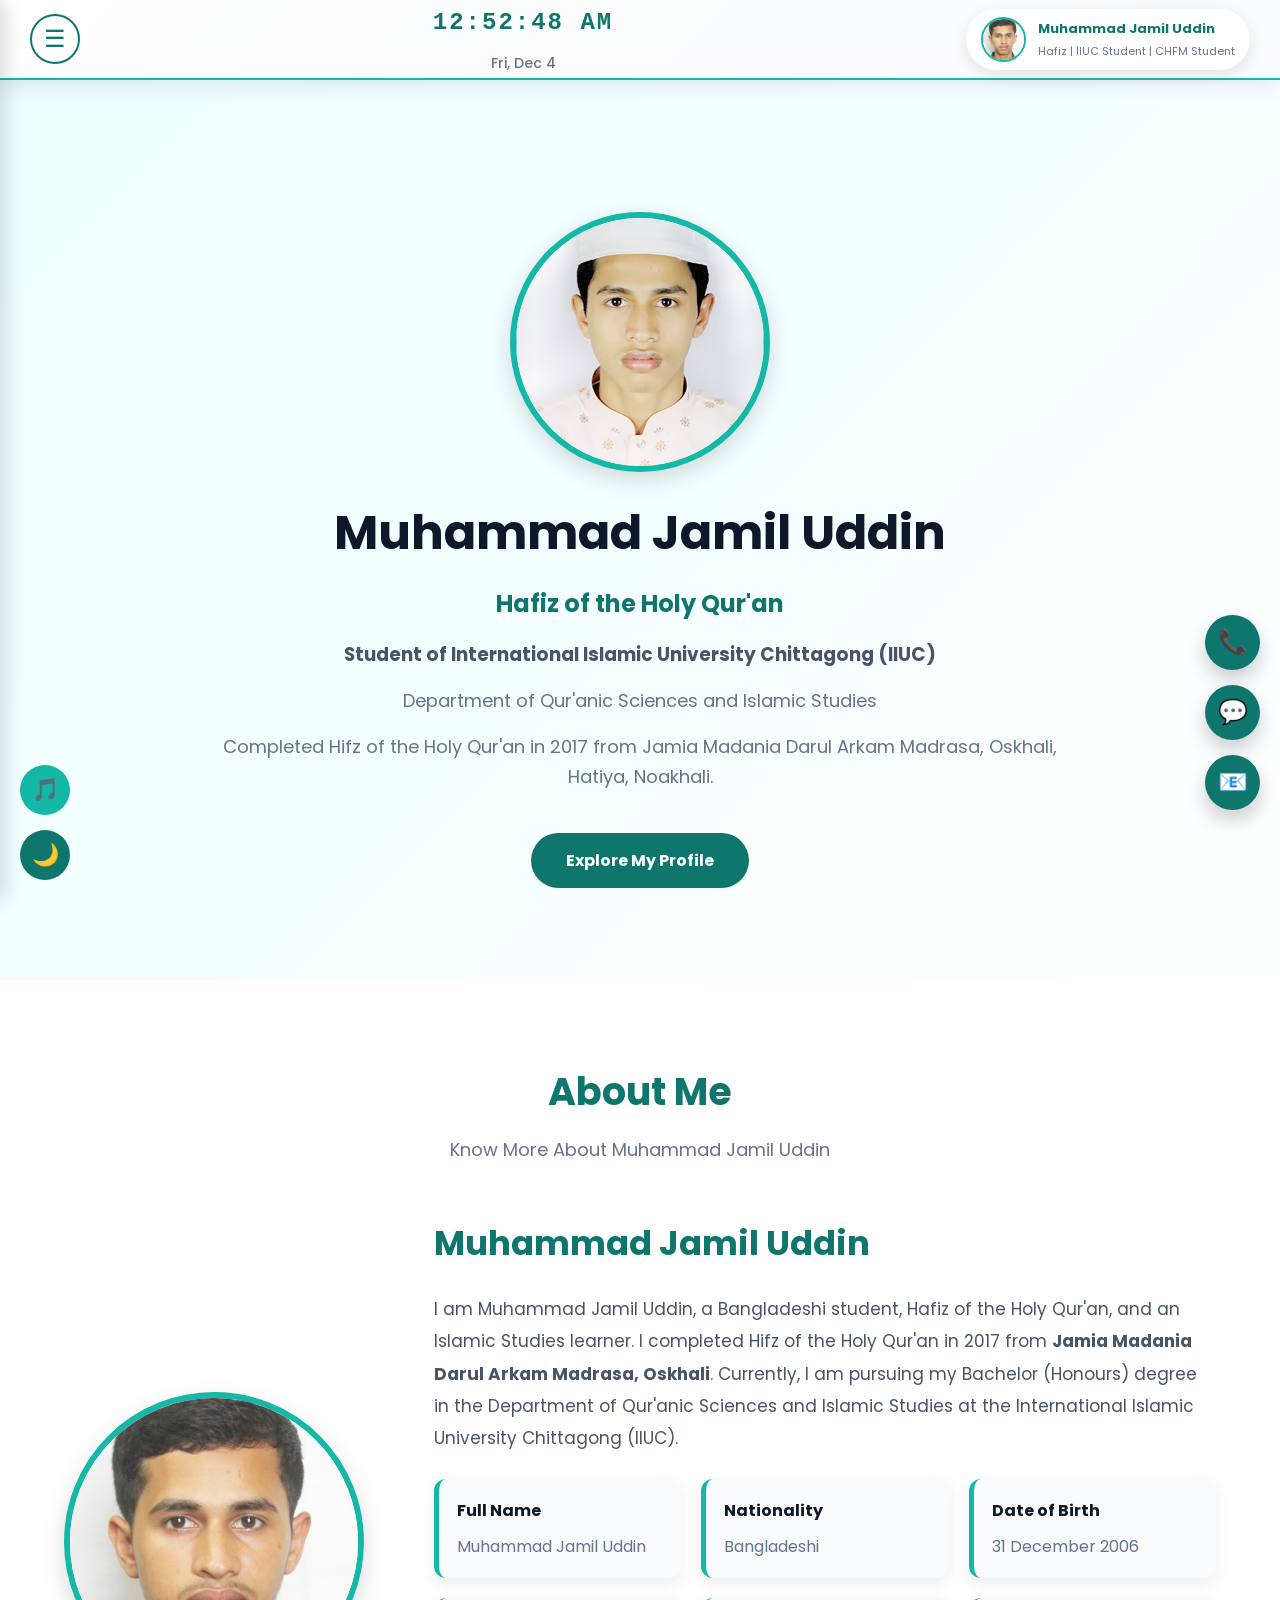
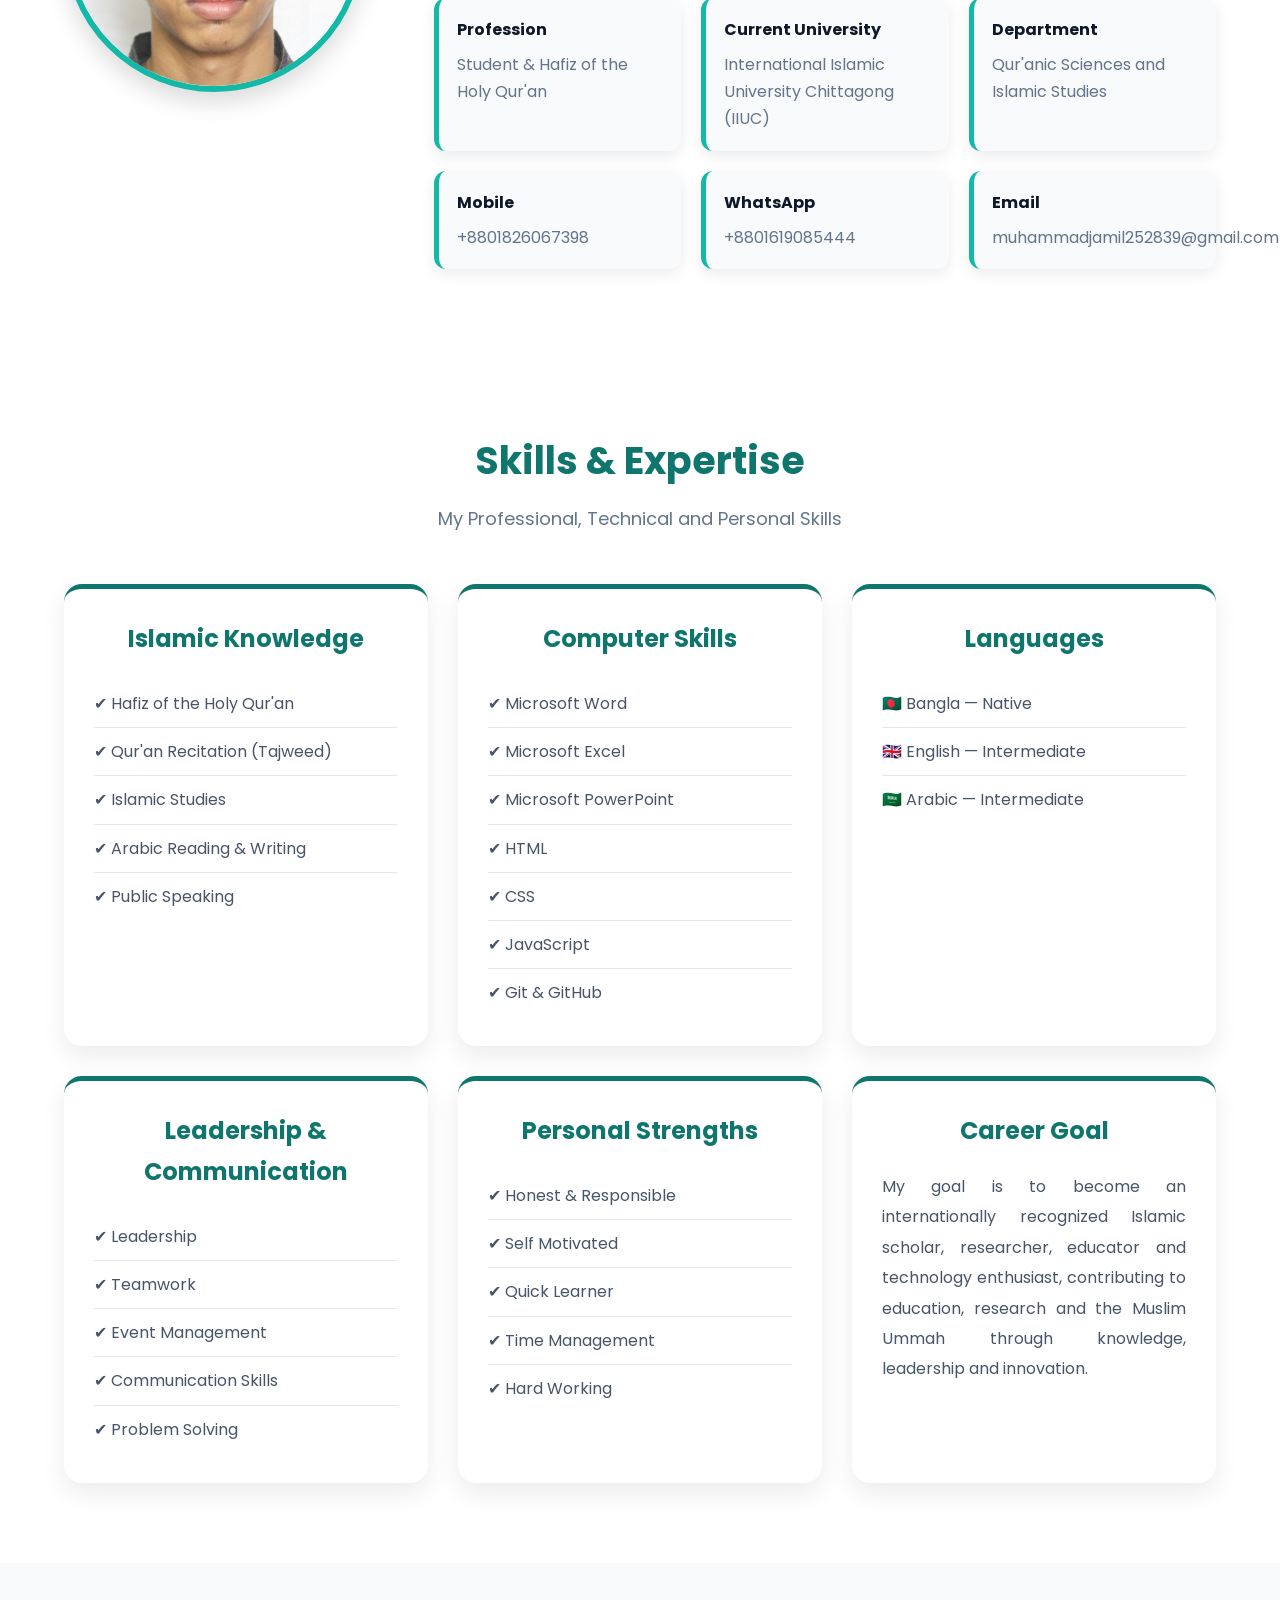
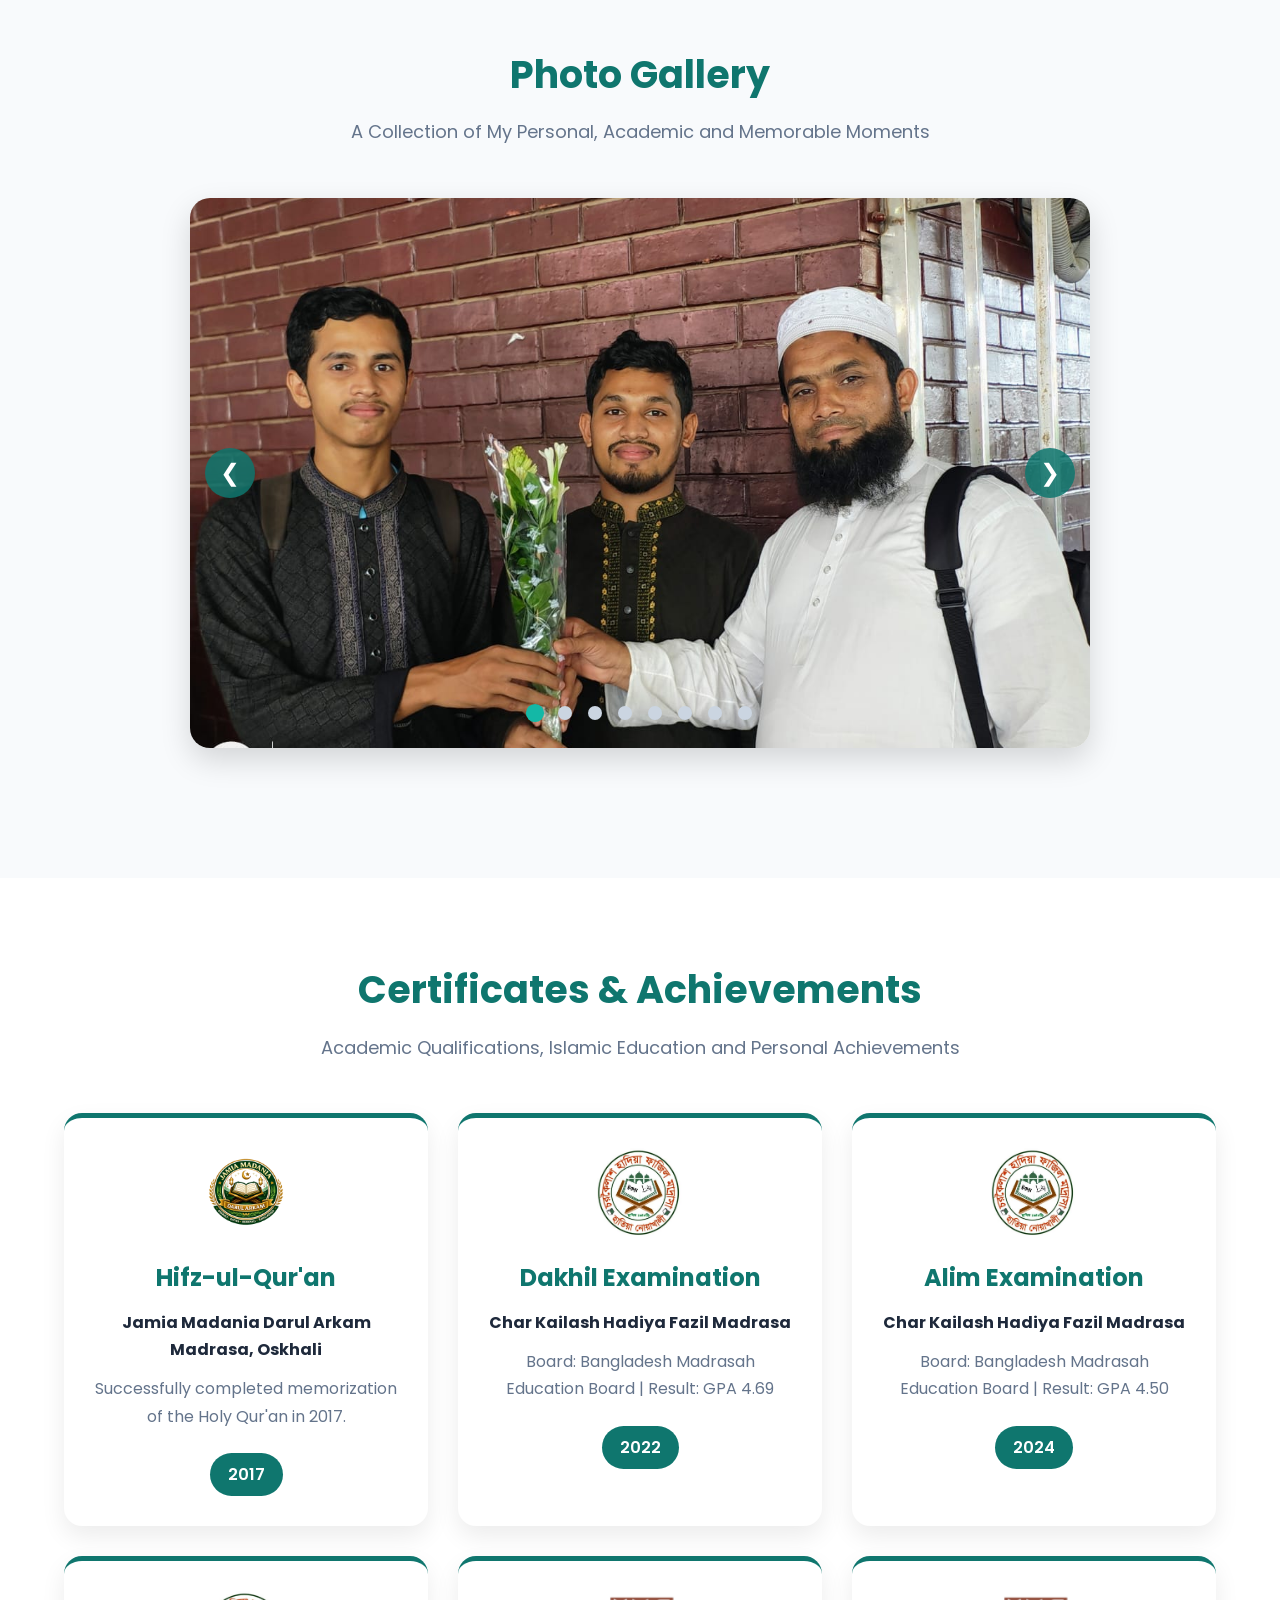
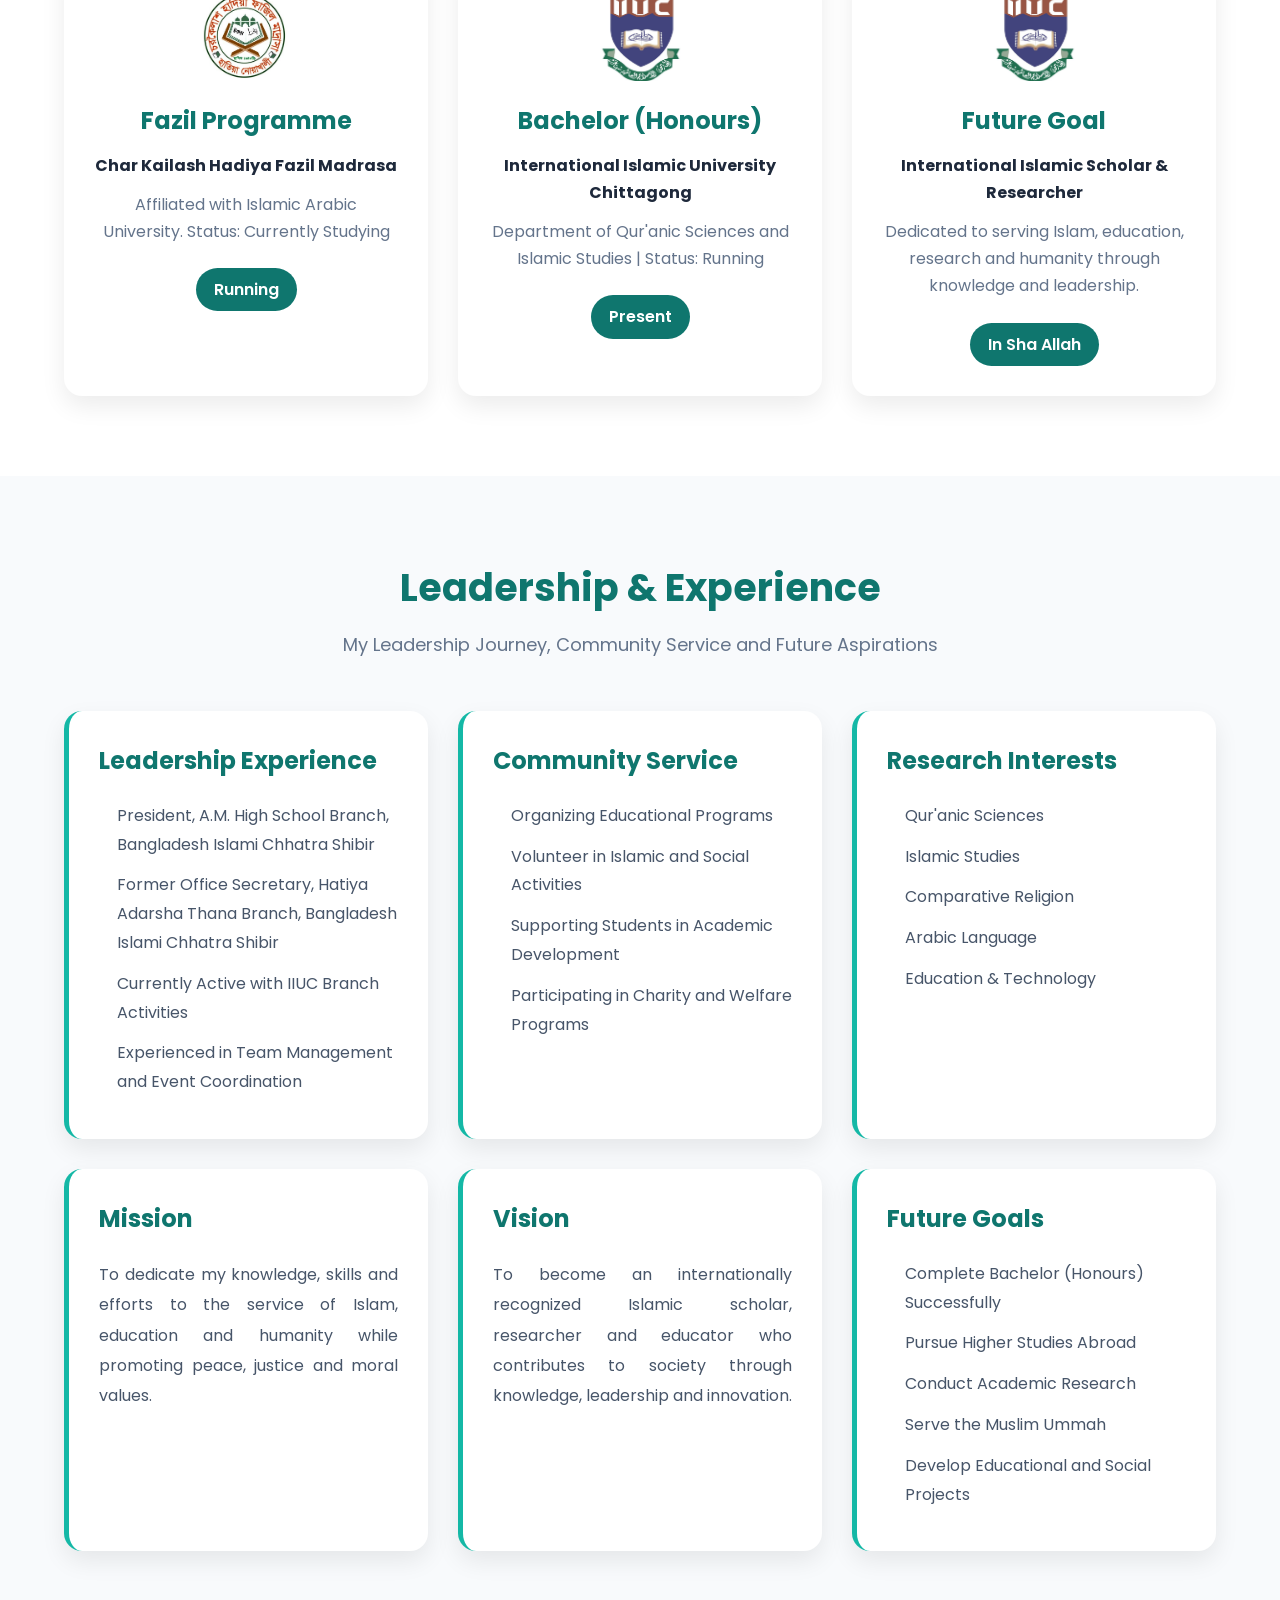
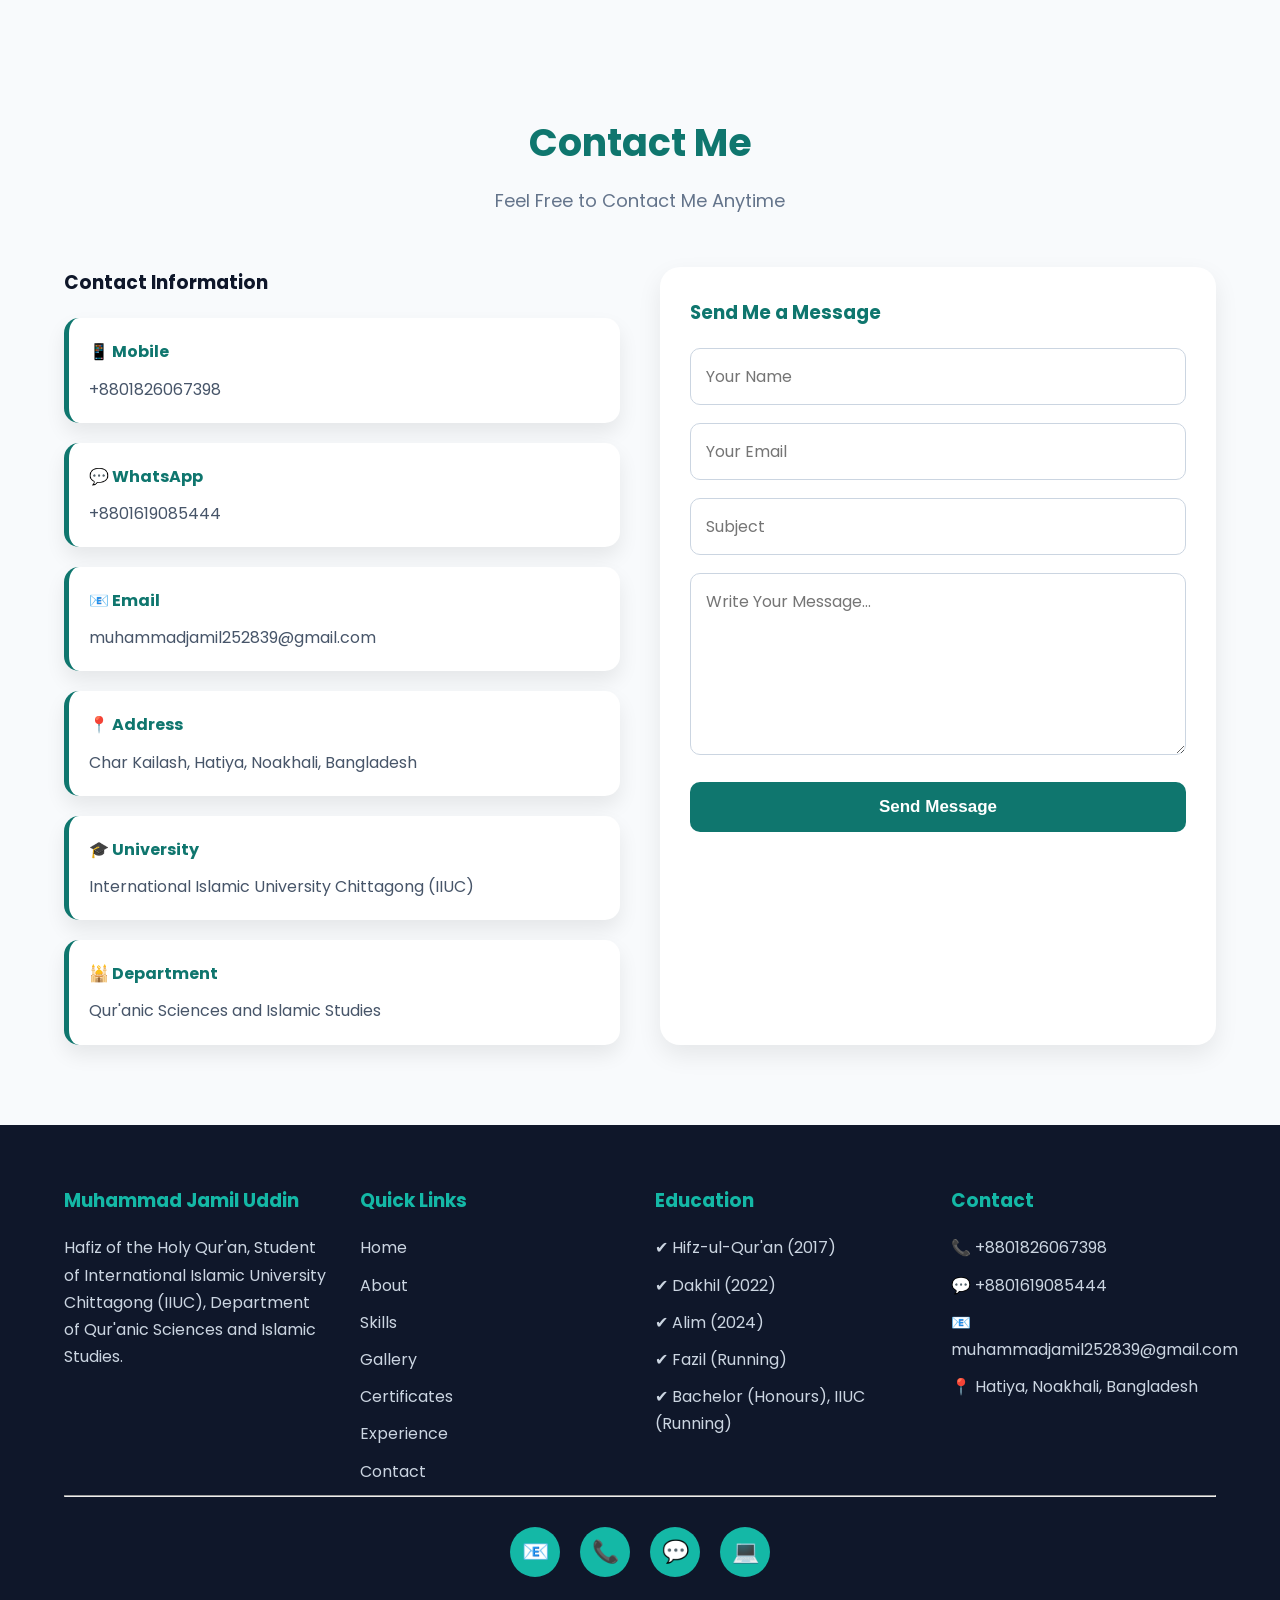
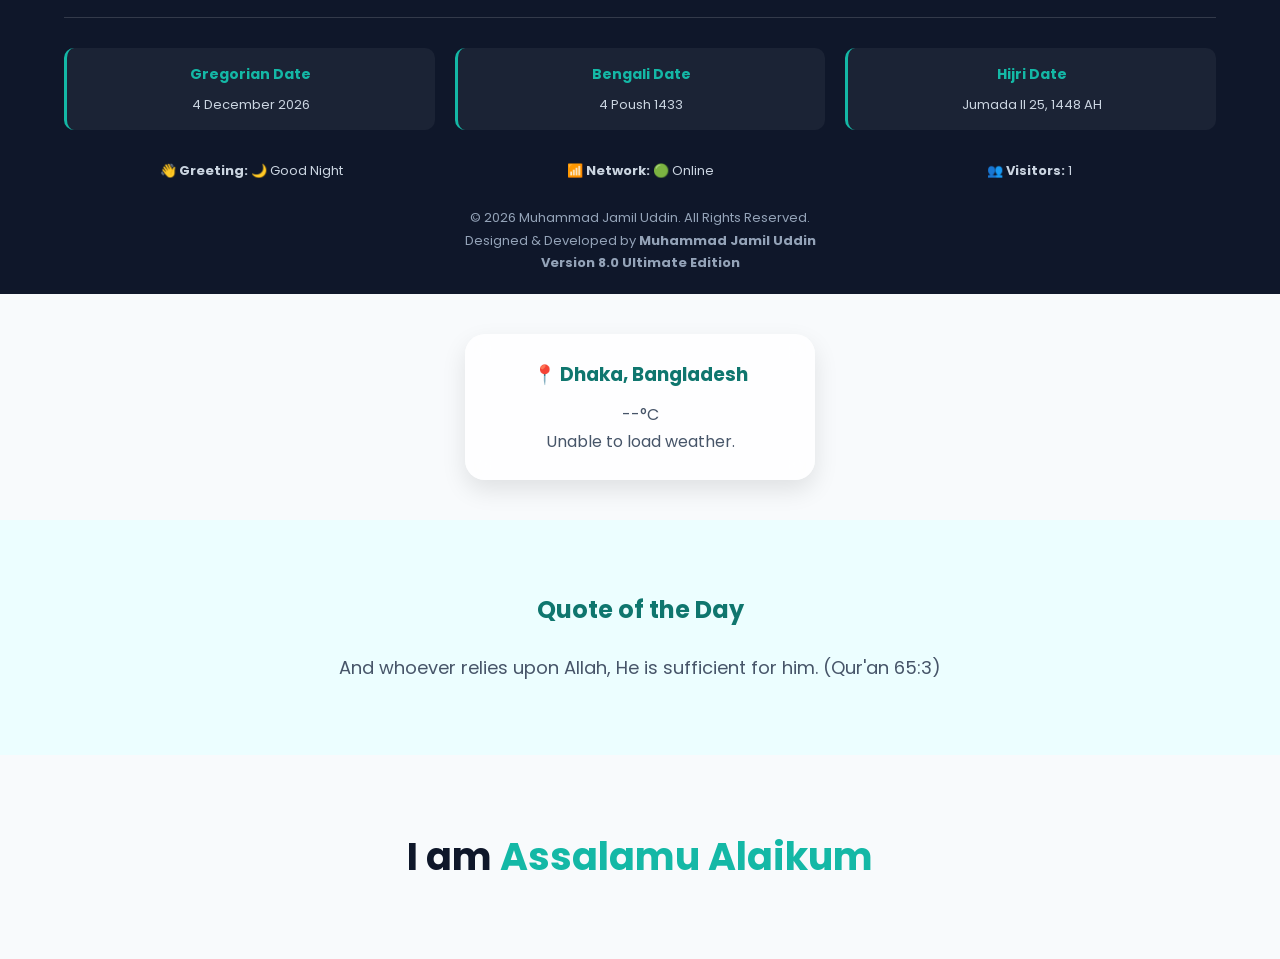
<file: index.html>
<!DOCTYPE html>
<html lang="en">

<head>

<meta charset="UTF-8">

<meta name="viewport" content="width=device-width, initial-scale=1.0">

<title>Muhammad Jamil Uddin | Official Portfolio</title>

<meta name="description"
content="Official Portfolio Website of Muhammad Jamil Uddin - Hafiz of the Holy Qur'an, IIUC Student">

<meta name="keywords"
content="Muhammad Jamil Uddin, IIUC, Hafiz Quran, Bangladesh, Portfolio">

<meta name="author"
content="Muhammad Jamil Uddin">

<link rel="stylesheet" href="style.css">

<link rel="icon" href="images/profile.jpg">

<link rel="preconnect" href="https://fonts.googleapis.com">

<link rel="preconnect" href="https://fonts.gstatic.com" crossorigin>

<link href="https://fonts.googleapis.com/css2?family=Poppins:wght@300;400;500;600;700;800&display=swap" rel="stylesheet">

</head>

<body>

<!-- ================= NEW HEADER DESIGN ================= -->

<header class="header-v8">

<div class="header-container">

<!-- LEFT: Menu Button -->

<div class="header-left">

<button class="menu-toggle" id="menuToggle" title="Open Menu">

☰

</button>

</div>

<!-- CENTER: Time & Date -->

<div class="header-center">

<div class="header-time">

<span id="headerBdTime" class="time-display">--:--:--</span>

</div>

<div class="header-date">

<span id="headerEnglishDate" class="date-display">Loading...</span>

</div>

</div>

<!-- RIGHT: Profile Card -->

<div class="header-right">

<div class="header-profile-card">

<img src="images/profile.jpg" alt="Muhammad Jamil Uddin" class="header-profile-img">

<div class="header-profile-info">

 <h4>Muhammad Jamil Uddin</h4>

<p>Hafiz | IIUC Student | CHFM Student</p>

</div>

</div>

</div>

</div>

</header>

<!-- ================= SIDEBAR MENU ================= -->

<aside class="sidebar-v8" id="sidebarV8">

<div class="sidebar-header-v8">

<button class="sidebar-close" id="sidebarClose">✕</button>

</div>

<div class="sidebar-content-v8">

<!-- Profile Section -->

<div class="sidebar-profile-section">

<img src="images/profile.jpg" alt="Muhammad Jamil Uddin" class="sidebar-profile-img">

<h3>Muhammad Jamil Uddin ✔️</h3>

<p class="sidebar-subtitle">Hafiz of the Holy Qur'an</p>

<p class="sidebar-subtitle">IIUC Student | CHFM Student</p>

<p class="sidebar-tagline">Official Portfolio Website</p>

</div>

<hr class="sidebar-divider">

<!-- Menu Items with Nested Accordions -->

<div class="sidebar-menu">

<!-- Follow Me -->

<div class="menu-item">

<button class="menu-btn" onclick="toggleNestedMenu(this)">

🌐 Follow Me ▶

</button>

<div class="nested-menu">

<a href="https://www.facebook.com/share/1Hx4ihgAEK/" target="_blank">📘 Facebook</a>

<a href="https://www.instagram.com/muhammadjamil252839?igsh=OXRzYXhscWF1djRv" target="_blank">📷 Instagram</a>

<a href="https://x.com/Muhamma55679441" target="_blank">𝕏 Twitter/X</a>

<a href="https://t.me/Jamil191868" target="_blank">💬 Telegram</a>

<a href="https://github.com/muhammadjamil252839-svg" target="_blank">💻 GitHub</a>

<a href="mailto:muhammadjamil252839@gmail.com">📧 Email</a>

<a href="https://wa.me/8801619085444" target="_blank">📱 WhatsApp</a>

</div>

</div>

<!-- Main Menu -->

<div class="menu-item">

<button class="menu-btn" onclick="toggleNestedMenu(this)">

🏠 Main Menu ▶

</button>

<div class="nested-menu">

<a href="#home">🏠 Home</a>

<a href="#about">👤 About</a>

<a href="#certificates">🎓 Certificates</a>

<a href="#experience">💼 Experience</a>

<a href="#gallery">🖼 Gallery</a>

<a href="#contact">📞 Contact</a>

</div>

</div>

<!-- Islamic Library -->

<div class="menu-item">

<button class="menu-btn" onclick="toggleNestedMenu(this)">

🕌 Islamic Library ▶

</button>

<div class="nested-menu">

<!-- Holy Qur'an -->

<div class="nested-item">

<button class="nested-btn" onclick="toggleNestedMenu(this)">

📖 Holy Qur'an ▶

</button>

<div class="nested-menu-level2">
  
<a href="viewer.html?file=pdf/quran-hafezi.pdf" target="_blank">
📗 হাফেজী কুরআন মাজীদ
</a>

<a href="pdf/quran-with-meaning.pdf" target="_blank">📘 অর্থসহ কুরআন মাজীদ</a>

</div>

</div>

<!-- Hadith -->

<div class="nested-item">

<button class="nested-btn" onclick="toggleNestedMenu(this)">

📚 Hadith ▶

</button>

<div class="nested-menu-level2">

<a href="pdf/mishkat-vol1.pdf" target="_blank">📕 মেশকাতুল মাসাবিহ খণ্ড ০১</a>

<a href="pdf/mishkat-vol2.pdf" target="_blank">📕 মেশকাতুল মাসাবিহ খণ্ড ০২</a>

<a href="pdf/mishkat-vol3.pdf" target="_blank">📕 মেশকাতুল মাসাবিহ খণ্ড ০৩</a>

<a href="pdf/mishkat-vol4.pdf" target="_blank">📕 মেশকাতুল মাসাবিহ খণ্ড ০৪</a>

<a href="pdf/mishkat-vol5.pdf" target="_blank">📕 মেশকাতুল মাসাবিহ খণ্ড ০৫</a>

<a href="pdf/mishkat-vol6.pdf" target="_blank">📕 মেশকাতুল মাসাবিহ খণ্ড ০৬</a>

<a href="pdf/mishkat-vol7.pdf" target="_blank">📕 মেশকাতুল মাসাবিহ খণ্ড ০৭</a>

</div>

</div>

</div>

</div>

<!-- Important Links -->

<div class="menu-item">

<button class="menu-btn" onclick="toggleNestedMenu(this)">

🌐 Important Links ▶

</button>

<div class="nested-menu">

<a href="https://www.iiuc.ac.bd" target="_blank">🎓 IIUC Official</a>

<a href="https://help.islamibankbd.com/helpDeskCheckMaskDigit.do" target="_blank">🏦 Islami Bank Help</a>

<a href="https://my.aibl.com.bd/index.php" target="_blank">🏦 AIBL Help Portal</a>

<a href="https://pcc.police.gov.bd/ords/r/pcc/pcc/home" target="_blank">🚔 Police Clearance</a>

<a href="https://gd.police.gov.bd/Auth/PublicUser" target="_blank">📋 GD Application</a>

<a href="https://picresize.com/en/results#google_vignette" target="_blank">🖼 Pic Resize</a>

<a href="https://eboardresults.com/v2/home" target="_blank">📚🎓 SSC/HSC Result</a>

<a href="https://estipend.pmeat.gov.bd/#/" target="_blank">🎓 Fazil Scholarship</a>

<a href="http://result.iau.edu.bd/#/" target="_blank">🎓 Fazil/Kamil Result</a>

<a href="http://result.iau.edu.bd/academic_result/#/" target="_blank">🎓 All Fazil/Kamil Result</a>  

<a href="https://services.nidw.gov.bd/nid-pub/;jsessionid=WQgEuPUjLWWRjCvc0MKYbDB2U1lKjwiWjJYfd8-n.slave1:PUB_MSRV021" target="_blank">🆔 NID Application</a>

<a href="https://bdris.gov.bd/" target="_blank">👶 Birth Certificate</a>

<a href="https://www.epassport.gov.bd/landing" target="_blank">🛂 Passport Application</a>

</div>

</div>

<!-- CV Download -->

<div class="menu-item">

<button class="menu-btn" onclick="toggleNestedMenu(this)">

📥 Jamil's CV Download ▶

</button>

<div class="nested-menu">

<a href="images/cv.jpg" target="_blank">👁 View CV</a>

<a href="pdf/cv.pdf" download>⬇ Download CV</a>

</div>

</div>

<!-- Theme -->

<div class="menu-item">

<button class="menu-btn" onclick="toggleNestedMenu(this)">

🌙 Theme ▶

</button>

<div class="nested-menu">

<button class="theme-btn" onclick="setTheme('light')">☀️ Light Mode</button>

<button class="theme-btn" onclick="setTheme('dark')">🌙 Dark Mode</button>

<button class="theme-btn" onclick="setTheme('system')">💻 System Default</button>

</div>

</div>

<!-- Language -->

<div class="menu-item">

<button class="menu-btn" onclick="toggleNestedMenu(this)">

🌐 Language ▶

</button>

<div class="nested-menu">

<button class="lang-btn" onclick="setLanguage('en')">🇬🇧 English</button>

<button class="lang-btn" onclick="setLanguage('bn')">🇧🇩 বাংলা</button>

<button class="lang-btn" onclick="setLanguage('ar')">🇸🇦 العربية</button>

</div>

</div>

</div>

<!-- Sidebar Footer -->

<div class="sidebar-footer-v8">

<p>ℹ️ <strong>Version 8.0</strong></p>

<p>Ultimate Edition</p>

</div>

</aside>

<!-- ================= OVERLAY ================= -->

<div class="sidebar-overlay" id="sidebarOverlay"></div>

<!-- ================= HERO SECTION ================= -->

<section class="hero" id="home">

<div class="hero-content">

<div class="profile-box">

<img
src="images/gallery5.jpg"
alt="Muhammad Jamil Uddin"
class="profile-image">

</div>

<h1>Muhammad Jamil Uddin</h1>

<h2>Hafiz of the Holy Qur'an</h2>

<h3>
Student of International Islamic University Chittagong (IIUC)
</h3>

<p>
Department of Qur'anic Sciences and Islamic Studies
</p>

<p>
Completed Hifz of the Holy Qur'an in 2017 from
Jamia Madania Darul Arkam Madrasa, Oskhali, Hatiya, Noakhali.
</p>

<a href="#about" class="btn">
Explore My Profile
</a>

</div>

</section>

<!-- ================= ABOUT SECTION ================= -->

<section id="about" class="about">

<div class="container">

<div class="section-title">

<h2>About Me</h2>

<p>
Know More About Muhammad Jamil Uddin
</p>

</div>

<div class="about-content">

<div class="about-image">

<img src="images/profile.jpg"
alt="Muhammad Jamil Uddin">

</div>

<div class="about-text">

<h3>
Muhammad Jamil Uddin
</h3>

<p>

I am Muhammad Jamil Uddin, a Bangladeshi student, Hafiz of the Holy Qur'an, and an Islamic Studies learner. I completed Hifz of the Holy Qur'an in 2017 from <strong>Jamia Madania Darul Arkam Madrasa, Oskhali</strong>. Currently, I am pursuing my Bachelor (Honours) degree in the Department of Qur'anic Sciences and Islamic Studies at the International Islamic University Chittagong (IIUC).

</p>

<div class="about-info">

<div class="info-box">

<strong>Full Name</strong>

<span>Muhammad Jamil Uddin</span>

</div>

<div class="info-box">

<strong>Nationality</strong>

<span>Bangladeshi</span>

</div>

<div class="info-box">

<strong>Date of Birth</strong>

<span>31 December 2006</span>

</div>

<div class="info-box">

<strong>Profession</strong>

<span>Student & Hafiz of the Holy Qur'an</span>

</div>

<div class="info-box">

<strong>Current University</strong>

<span>International Islamic University Chittagong (IIUC)</span>

</div>

<div class="info-box">

<strong>Department</strong>

<span>Qur'anic Sciences and Islamic Studies</span>

</div>

<div class="info-box">

<strong>Mobile</strong>

<span>+8801826067398</span>

</div>

<div class="info-box">

<strong>WhatsApp</strong>

<span>+8801619085444</span>

</div>

<div class="info-box">

<strong>Email</strong>

<span>muhammadjamil252839@gmail.com</span>

</div>

</div>

</div>

</div>

</div>

</section>

<!-- ================= SKILLS SECTION ================= -->

<section id="skills" class="skills">

<div class="container">

<div class="section-title">

<h2>Skills & Expertise</h2>

<p>
My Professional, Technical and Personal Skills
</p>

</div>

<div class="skills-container">

<div class="skill-card">

<h3>Islamic Knowledge</h3>

<ul>

<li>✔ Hafiz of the Holy Qur'an</li>

<li>✔ Qur'an Recitation (Tajweed)</li>

<li>✔ Islamic Studies</li>

<li>✔ Arabic Reading & Writing</li>

<li>✔ Public Speaking</li>

</ul>

</div>

<div class="skill-card">

<h3>Computer Skills</h3>

<ul>

<li>✔ Microsoft Word</li>

<li>✔ Microsoft Excel</li>

<li>✔ Microsoft PowerPoint</li>

<li>✔ HTML</li>

<li>✔ CSS</li>

<li>✔ JavaScript</li>

<li>✔ Git & GitHub</li>

</ul>

</div>

<div class="skill-card">

<h3>Languages</h3>

<ul>

<li>🇧🇩 Bangla — Native</li>

<li>🇬🇧 English — Intermediate</li>

<li>🇸🇦 Arabic — Intermediate</li>

</ul>

</div>

<div class="skill-card">

<h3>Leadership & Communication</h3>

<ul>

<li>✔ Leadership</li>

<li>✔ Teamwork</li>

<li>✔ Event Management</li>

<li>✔ Communication Skills</li>

<li>✔ Problem Solving</li>

</ul>

</div>

<div class="skill-card">

<h3>Personal Strengths</h3>

<ul>

<li>✔ Honest & Responsible</li>

<li>✔ Self Motivated</li>

<li>✔ Quick Learner</li>

<li>✔ Time Management</li>

<li>✔ Hard Working</li>

</ul>

</div>

<div class="skill-card">

<h3>Career Goal</h3>

<p>

My goal is to become an internationally recognized Islamic scholar, researcher, educator and technology enthusiast, contributing to education, research and the Muslim Ummah through knowledge, leadership and innovation.

</p>

</div>

</div>

</div>

</section>

<!-- ================= GALLERY SECTION ================= -->

<section id="gallery" class="gallery">

<div class="container">

<div class="section-title">

<h2>Photo Gallery</h2>

<p>
A Collection of My Personal, Academic and Memorable Moments
</p>

</div>

<div class="slider-container">

<div class="slider">

<img src="images/gallery1.jpg" class="slide active" alt="Gallery Photo 1">

<img src="images/gallery2.jpg" class="slide" alt="Gallery Photo 2">

<img src="images/gallery3.jpg" class="slide" alt="Gallery Photo 3">

<img src="images/gallery4.jpg" class="slide" alt="Gallery Photo 4">

<img src="images/gallery5.jpg" class="slide" alt="Gallery Photo 5">

<img src="images/gallery6.jpg" class="slide" alt="Gallery Photo 6">

<img src="images/gallery7.jpg" class="slide" alt="Gallery Photo 7">

<img src="images/gallery8.jpg" class="slide" alt="Gallery Photo 8">

</div>

<button class="prev-btn">&#10094;</button>

<button class="next-btn">&#10095;</button>

<div class="slider-dots">

<span class="dot active"></span>

<span class="dot"></span>

<span class="dot"></span>

<span class="dot"></span>

<span class="dot"></span>

<span class="dot"></span>

<span class="dot"></span>

<span class="dot"></span>

</div>

</div>

</div>

</section>

<!-- ================= CERTIFICATES SECTION ================= -->

<section id="certificates" class="certificates">

<div class="container">

<div class="section-title">

<h2>Certificates & Achievements</h2>

<p>
Academic Qualifications, Islamic Education and Personal Achievements
</p>

</div>

<div class="certificate-container">

<div class="certificate-card">

<img src="images/darul-arkam-logo.png" alt="Darul Arkam Logo">

<h3>Hifz-ul-Qur'an</h3>

<h4>Jamia Madania Darul Arkam Madrasa, Oskhali</h4>

<p>Successfully completed memorization of the Holy Qur'an in 2017.</p>

<span class="certificate-year">2017</span>

</div>

<div class="certificate-card">

<img src="images/madrasa-logo.png" alt="Char Kailash Hadiya Fazil Madrasa">

<h3>Dakhil Examination</h3>

<h4>Char Kailash Hadiya Fazil Madrasa</h4>

<p>Board: Bangladesh Madrasah Education Board | Result: GPA 4.69</p>

<span class="certificate-year">2022</span>

</div>

<div class="certificate-card">

<img src="images/madrasa-logo.png" alt="Char Kailash Hadiya Fazil Madrasa">

<h3>Alim Examination</h3>

<h4>Char Kailash Hadiya Fazil Madrasa</h4>

<p>Board: Bangladesh Madrasah Education Board | Result: GPA 4.50</p>

<span class="certificate-year">2024</span>

</div>

<div class="certificate-card">

<img src="images/madrasa-logo.png" alt="Char Kailash Hadiya Fazil Madrasa">

<h3>Fazil Programme</h3>

<h4>Char Kailash Hadiya Fazil Madrasa</h4>

<p>Affiliated with Islamic Arabic University. Status: Currently Studying</p>

<span class="certificate-year">Running</span>

</div>

<div class="certificate-card">

<img src="images/iiuc-logo.png" alt="IIUC Logo">

<h3>Bachelor (Honours)</h3>

<h4>International Islamic University Chittagong</h4>

<p>Department of Qur'anic Sciences and Islamic Studies | Status: Running</p>

<span class="certificate-year">Present</span>

</div>

<div class="certificate-card">

<img src="images/iiuc-logo.png" alt="Achievement">

<h3>Future Goal</h3>

<h4>International Islamic Scholar & Researcher</h4>

<p>Dedicated to serving Islam, education, research and humanity through knowledge and leadership.</p>

<span class="certificate-year">In Sha Allah</span>

</div>

</div>

</div>

</section>

<!-- ================= EXPERIENCE SECTION ================= -->

<section id="experience" class="experience">

<div class="container">

<div class="section-title">

<h2>Leadership & Experience</h2>

<p>
My Leadership Journey, Community Service and Future Aspirations
</p>

</div>

<div class="experience-container">

<div class="experience-card">

<h3>Leadership Experience</h3>

<ul>

<li>President, A.M. High School Branch, Bangladesh Islami Chhatra Shibir</li>

<li>Former Office Secretary, Hatiya Adarsha Thana Branch, Bangladesh Islami Chhatra Shibir</li>

<li>Currently Active with IIUC Branch Activities</li>

<li>Experienced in Team Management and Event Coordination</li>

</ul>

</div>

<div class="experience-card">

<h3>Community Service</h3>

<ul>

<li>Organizing Educational Programs</li>

<li>Volunteer in Islamic and Social Activities</li>

<li>Supporting Students in Academic Development</li>

<li>Participating in Charity and Welfare Programs</li>

</ul>

</div>

<div class="experience-card">

<h3>Research Interests</h3>

<ul>

<li>Qur'anic Sciences</li>

<li>Islamic Studies</li>

<li>Comparative Religion</li>

<li>Arabic Language</li>

<li>Education & Technology</li>

</ul>

</div>

<div class="experience-card">

<h3>Mission</h3>

<p>

To dedicate my knowledge, skills and efforts to the service of Islam, education and humanity while promoting peace, justice and moral values.

</p>

</div>

<div class="experience-card">

<h3>Vision</h3>

<p>

To become an internationally recognized Islamic scholar, researcher and educator who contributes to society through knowledge, leadership and innovation.

</p>

</div>

<div class="experience-card">

<h3>Future Goals</h3>

<ul>

<li>Complete Bachelor (Honours) Successfully</li>

<li>Pursue Higher Studies Abroad</li>

<li>Conduct Academic Research</li>

<li>Serve the Muslim Ummah</li>

<li>Develop Educational and Social Projects</li>

</ul>

</div>

</div>

</div>

</section>

<!-- ================= CONTACT SECTION ================= -->

<section id="contact" class="contact">

<div class="container">

<div class="section-title">

<h2>Contact Me</h2>

<p>
Feel Free to Contact Me Anytime
</p>

</div>

<div class="contact-container">

<div class="contact-info">

<h3>Contact Information</h3>

<div class="contact-card">

<h4>📱 Mobile</h4>

<p>+8801826067398</p>

</div>

<div class="contact-card">

<h4>💬 WhatsApp</h4>

<p>+8801619085444</p>

</div>

<div class="contact-card">

<h4>📧 Email</h4>

<p>muhammadjamil252839@gmail.com</p>

</div>

<div class="contact-card">

<h4>📍 Address</h4>

<p>
Char Kailash, Hatiya, Noakhali, Bangladesh
</p>

</div>

<div class="contact-card">

<h4>🎓 University</h4>

<p>
International Islamic University Chittagong (IIUC)
</p>

</div>

<div class="contact-card">

<h4>🕌 Department</h4>

<p>
Qur'anic Sciences and Islamic Studies
</p>

</div>

</div>

<div class="contact-form">

<h3>Send Me a Message</h3>

<form id="contactForm" action="https://formspree.io/f/mgojbgyk" method="POST">

<input type="text" name="name" placeholder="Your Name" required>

<input type="email" name="email" placeholder="Your Email" required>

<input type="text" name="subject" placeholder="Subject" required>

<textarea name="message" rows="6" placeholder="Write Your Message..." required></textarea>

<button type="submit">Send Message</button>

</form>

</div>

</div>

</section>

<!-- ================= FOOTER ================= -->

<footer id="footer">

<div class="container">

<div class="footer-container">

<div class="footer-box">

<h3>Muhammad Jamil Uddin</h3>

<p>

Hafiz of the Holy Qur'an, Student of International Islamic University Chittagong (IIUC), Department of Qur'anic Sciences and Islamic Studies.

</p>

</div>

<div class="footer-box">

<h3>Quick Links</h3>

<ul>

<li><a href="#home">Home</a></li>

<li><a href="#about">About</a></li>

<li><a href="#skills">Skills</a></li>

<li><a href="#gallery">Gallery</a></li>

<li><a href="#certificates">Certificates</a></li>

<li><a href="#experience">Experience</a></li>

<li><a href="#contact">Contact</a></li>

</ul>

</div>

<div class="footer-box">

<h3>Education</h3>

<p>✔ Hifz-ul-Qur'an (2017)</p>

<p>✔ Dakhil (2022)</p>

<p>✔ Alim (2024)</p>

<p>✔ Fazil (Running)</p>

<p>✔ Bachelor (Honours), IIUC (Running)</p>

</div>

<div class="footer-box">

<h3>Contact</h3>

<p>📞 +8801826067398</p>

<p>💬 +8801619085444</p>

<p>📧 muhammadjamil252839@gmail.com</p>

<p>📍 Hatiya, Noakhali, Bangladesh</p>

</div>

</div>

<hr>

<div class="footer-social">

<a href="mailto:muhammadjamil252839@gmail.com">📧</a>

<a href="tel:+8801826067398">📞</a>

<a href="https://wa.me/8801619085444">💬</a>

<a href="https://github.com/muhammadjamil252839-svg" target="_blank">💻</a>

</div>

<!-- Live Information -->

<div class="footer-info">

<div class="footer-dates">

<div class="date-box">

<strong>Gregorian Date</strong>

<span id="gregorianDate">Loading...</span>

</div>

<div class="date-box">

<strong>Bengali Date</strong>

<span id="bengaliDate">Loading...</span>

</div>

<div class="date-box">

<strong>Hijri Date</strong>

<span id="hijriDate">Loading...</span>

</div>

</div>

<div class="footer-other-info">

<p>👋 <strong>Greeting:</strong> <span id="footerGreeting">Loading...</span></p>

<p>📶 <strong>Network:</strong> <span id="footerNetworkStatus">Checking...</span></p>

<p>👥 <strong>Visitors:</strong> <span id="footerVisitorCount">0</span></p>

</div>

</div>

<div class="copyright">

<p>© <span id="footerYear"></span> Muhammad Jamil Uddin. All Rights Reserved.</p>

<p>Designed & Developed by <strong>Muhammad Jamil Uddin</strong></p>

<p><strong>Version 8.0 Ultimate Edition</strong></p>

</div>

</footer>

<!-- ================= EXTRA FEATURES ================= -->

<!-- Progress Bar -->

<div id="progressBar"></div>

<!-- Scroll To Top -->

<button id="scrollTopBtn" class="scroll-top-btn">⬆</button>

<!-- Dark Mode Button -->

<button id="themeToggle" class="theme-toggle">🌙</button>

<!-- Music Button -->

<button id="musicBtn" class="music-btn">🎵</button>

<!-- Background Music -->

<audio id="backgroundMusic" loop>

<source src="audio/background.mp3" type="audio/mpeg">

Your browser does not support the audio element.

</audio>

<!-- Weather Box -->

<div class="weather-box">

<h3 id="weatherCity">Loading...</h3>

<p id="weatherTemp"></p>

<p id="weatherDesc"></p>

</div>

<!-- Daily Quote -->

<section class="daily-quote">

<div class="container">

<h2>Quote of the Day</h2>

<p id="dailyQuote">Loading...</p>

</div>

</section>

<!-- Typing Section -->

<section class="typing-section">

<h2>I am <span id="typingText"></span></h2>

</section>

<!-- Premium Welcome Screen -->

<div id="loader">

<div class="loader-content">

<img src="images/profile.jpg" alt="Muhammad Jamil Uddin" class="loader-photo">

<h1 class="loader-title">Welcome</h1>

<h2 class="loader-name">Muhammad Jamil Uddin</h2>

<p class="loader-text">Official Portfolio Website</p>

<p class="loader-tagline">Knowledge • Faith • Leadership</p>

<div class="loader-progress">

<div class="loader-progress-bar"></div>

</div>

</div>

</div>

<!-- Floating Buttons -->

<div class="floating-buttons">

<a href="tel:+8801826067398" title="Call">📞</a>

<a href="https://wa.me/8801619085444" title="WhatsApp">💬</a>

<a href="mailto:muhammadjamil252839@gmail.com" title="Email">📧</a>

</div>

<!-- JavaScript -->

<script src="script.js"></script>

</body>

</html>
</file>
<file: style.css>
/* ==========================================
   MUHAMMAD JAMIL UDDIN
   OFFICIAL PORTFOLIO WEBSITE
   VERSION 8.0 - NEW HEADER DESIGN
========================================== */

* {
    margin: 0;
    padding: 0;
    box-sizing: border-box;
    scroll-behavior: smooth;
}

:root {
    --primary: #0f766e;
    --secondary: #14b8a6;
    --dark: #0f172a;
    --light: #f8fafc;
    --white: #ffffff;
    --gray: #64748b;
    --shadow: 0 8px 25px rgba(0,0,0,.15);
}

body {
    font-family: 'Poppins', sans-serif;
    background: var(--light);
    color: var(--dark);
    line-height: 1.7;
    overflow-x: hidden;
}

.container {
    width: 90%;
    max-width: 1200px;
    margin: auto;
}

section {
    padding: 80px 0;
}

img {
    max-width: 100%;
    display: block;
}

a {
    text-decoration: none;
}

ul {
    list-style: none;
}

/* ==========================================
   NEW HEADER DESIGN V8
========================================== */

.header-v8 {
    position: fixed;
    top: 0;
    left: 0;
    right: 0;
    height: 80px;
    background: linear-gradient(135deg, #ffffff, #f8fafc);
    box-shadow: 0 4px 20px rgba(0,0,0,.1);
    z-index: 998;
    border-bottom: 2px solid var(--secondary);
}

.header-container {
    width: 100%;
    height: 100%;
    display: flex;
    justify-content: space-between;
    align-items: center;
    padding: 0 30px;
    max-width: 1400px;
    margin: 0 auto;
}

/* LEFT: Menu Button */

.header-left {
    flex: 0 0 auto;
}

.menu-toggle {
    width: 50px;
    height: 50px;
    border: 2px solid var(--primary);
    border-radius: 50%;
    background: var(--white);
    color: var(--primary);
    font-size: 24px;
    cursor: pointer;
    transition: all .3s ease;
    display: flex;
    align-items: center;
    justify-content: center;
}

.menu-toggle:hover {
    background: var(--primary);
    color: var(--white);
    transform: scale(1.1);
}

/* CENTER: Time & Date */

.header-center {
    flex: 1;
    display: flex;
    flex-direction: column;
    justify-content: center;
    align-items: center;
    gap: 8px;
}

.header-time {
    font-size: 24px;
    font-weight: 700;
    color: var(--primary);
    font-family: 'Courier New', monospace;
    letter-spacing: 2px;
}

.header-date {
    font-size: 14px;
    color: var(--gray);
    font-weight: 500;
}

.time-display,
.date-display {
    display: inline-block;
}

/* RIGHT: Profile Card */

.header-right {
    flex: 0 0 auto;
}

.header-profile-card {
    display: flex;
    align-items: center;
    gap: 12px;
    background: var(--white);
    padding: 8px 15px;
    border-radius: 50px;
    box-shadow: 0 4px 15px rgba(0,0,0,.1);
    transition: all .3s ease;
    cursor: pointer;
}

.header-profile-card:hover {
    box-shadow: 0 8px 25px rgba(0,0,0,.15);
    transform: translateY(-2px);
}

.header-profile-img {
    width: 45px;
    height: 45px;
    border-radius: 50%;
    object-fit: cover;
    border: 2px solid var(--secondary);
}

.header-profile-info {
    display: flex;
    flex-direction: column;
    gap: 2px;
}

.header-profile-info h4 {
    font-size: 13px;
    font-weight: 700;
    color: var(--primary);
    margin: 0;
}

.header-profile-info p {
    font-size: 11px;
    color: var(--gray);
    margin: 0;
}

/* ==========================================
   SIDEBAR V8 - NESTED MENU
========================================== */

.sidebar-v8 {
    position: fixed;
    left: 0;
    top: 0;
    width: 350px;
    height: 100vh;
    background: linear-gradient(180deg, #ffffff, #f8fafc);
    box-shadow: 5px 0 20px rgba(0,0,0,.15);
    z-index: 1000;
    overflow-y: auto;
    transform: translateX(-100%);
    transition: transform .4s ease;
}

.sidebar-v8.active {
    transform: translateX(0);
}

.sidebar-header-v8 {
    padding: 20px;
    display: flex;
    justify-content: flex-end;
    border-bottom: 2px solid var(--secondary);
}

.sidebar-close {
    background: none;
    border: none;
    font-size: 28px;
    cursor: pointer;
    color: var(--primary);
    transition: all .3s ease;
    width: 40px;
    height: 40px;
    display: flex;
    align-items: center;
    justify-content: center;
}

.sidebar-close:hover {
    color: var(--secondary);
    transform: scale(1.2);
}

.sidebar-content-v8 {
    padding: 20px;
}

.sidebar-profile-section {
    text-align: center;
    margin-bottom: 25px;
    padding-bottom: 20px;
    border-bottom: 1px solid #e2e8f0;
}

.sidebar-profile-img {
    width: 100px;
    height: 100px;
    border-radius: 50%;
    object-fit: cover;
    border: 4px solid var(--secondary);
    margin: 0 auto 15px;
    display: block;
}

.sidebar-profile-section h3 {
    color: var(--primary);
    margin-bottom: 8px;
    font-size: 18px;
}

.sidebar-subtitle {
    color: var(--gray);
    font-size: 13px;
    margin-bottom: 5px;
}

.sidebar-tagline {
    color: var(--secondary);
    font-weight: 600;
    font-size: 13px;
    margin-top: 10px;
}

.sidebar-divider {
    border: none;
    height: 1px;
    background: #e2e8f0;
    margin: 15px 0;
}

/* Menu Items */

.sidebar-menu {
    display: flex;
    flex-direction: column;
    gap: 10px;
}

.menu-item {
    margin-bottom: 5px;
}

.menu-btn {
    width: 100%;
    padding: 12px 15px;
    background: linear-gradient(135deg, #f0f9ff, #f8fafc);
    border: 2px solid #e2e8f0;
    border-radius: 10px;
    color: var(--primary);
    font-weight: 600;
    cursor: pointer;
    transition: all .3s ease;
    text-align: left;
    font-size: 14px;
    font-family: 'Poppins', sans-serif;
}

.menu-btn:hover {
    background: var(--secondary);
    color: var(--white);
    border-color: var(--secondary);
    transform: translateX(5px);
}

.menu-btn.active {
    background: var(--primary);
    color: var(--white);
    border-color: var(--primary);
}

/* Nested Menu */

.nested-menu {
    display: none;
    flex-direction: column;
    gap: 8px;
    margin-top: 8px;
    padding: 10px;
    background: #f8fafc;
    border-radius: 8px;
    border-left: 3px solid var(--secondary);
}

.nested-menu.active {
    display: flex;
}

.nested-menu a,
.nested-menu button,
.theme-btn,
.lang-btn {
    padding: 10px 12px;
    background: var(--white);
    border: 1px solid #e2e8f0;
    border-radius: 6px;
    color: var(--dark);
    text-decoration: none;
    cursor: pointer;
    transition: all .3s ease;
    text-align: left;
    font-size: 13px;
    font-weight: 500;
    font-family: 'Poppins', sans-serif;
}

.nested-menu a:hover,
.nested-menu button:hover,
.theme-btn:hover,
.lang-btn:hover {
    background: var(--primary);
    color: var(--white);
    border-color: var(--primary);
    transform: translateX(5px);
}

/* Level 2 Nested Menu */

.nested-item {
    margin-bottom: 5px;
}

.nested-btn {
    width: 100%;
    padding: 10px 12px;
    background: var(--white);
    border: 1px solid #cbd5e1;
    border-radius: 6px;
    color: var(--primary);
    font-weight: 600;
    cursor: pointer;
    transition: all .3s ease;
    text-align: left;
    font-size: 13px;
    font-family: 'Poppins', sans-serif;
}

.nested-btn:hover {
    background: var(--secondary);
    color: var(--white);
    border-color: var(--secondary);
}

.nested-menu-level2 {
    display: none;
    flex-direction: column;
    gap: 6px;
    margin-top: 6px;
    padding: 8px;
    background: #ecfeff;
    border-radius: 6px;
    border-left: 3px solid var(--secondary);
}

.nested-menu-level2.active {
    display: flex;
}

.nested-menu-level2 a {
    padding: 8px 10px;
    background: var(--white);
    border: 1px solid #cbd5e1;
    border-radius: 4px;
    color: var(--dark);
    font-size: 12px;
}

.nested-menu-level2 a:hover {
    background: var(--primary);
    color: var(--white);
    border-color: var(--primary);
}

.sidebar-footer-v8 {
    text-align: center;
    padding: 20px;
    border-top: 1px solid #e2e8f0;
    margin-top: 20px;
}

.sidebar-footer-v8 p {
    color: var(--gray);
    font-size: 13px;
    margin-bottom: 5px;
}

/* Overlay */

.sidebar-overlay {
    position: fixed;
    left: 0;
    top: 0;
    width: 100%;
    height: 100%;
    background: rgba(0,0,0,0);
    z-index: 999;
    opacity: 0;
    visibility: hidden;
    transition: all .4s ease;
}

.sidebar-overlay.active {
    background: rgba(0,0,0,.5);
    opacity: 1;
    visibility: visible;
}

/* ==========================================
   MAIN CONTENT ADJUSTMENT
========================================== */

.hero {
    min-height: 100vh;
    display: flex;
    justify-content: center;
    align-items: center;
    text-align: center;
    padding-top: 100px;
    background: linear-gradient(135deg, #ecfeff, #ffffff);
    margin-top: 80px;
}

.hero-content {
    max-width: 850px;
}

.profile-box {
    width: 260px;
    height: 260px;
    margin: 20px auto;
    border-radius: 50%;
    overflow: hidden;
    border: 6px solid var(--secondary);
    box-shadow: var(--shadow);
    background: var(--white);
    transition: .4s;
}

.profile-box:hover {
    transform: scale(1.05);
}

.profile-image {
    width: 100%;
    height: 100%;
    object-fit: cover;
    border-radius: 50%;
}

.hero h1 {
    font-size: 48px;
    color: var(--dark);
    margin-top: 20px;
}

.hero h2 {
    color: var(--primary);
    margin-top: 10px;
}

.hero h3 {
    color: #475569;
    margin-top: 15px;
}

.hero p {
    color: var(--gray);
    margin: 15px 0;
    font-size: 18px;
}

.btn {
    display: inline-block;
    margin-top: 25px;
    padding: 14px 35px;
    border-radius: 30px;
    background: var(--primary);
    color: var(--white);
    font-weight: bold;
    transition: .3s;
    border: none;
    cursor: pointer;
}

.btn:hover {
    background: var(--secondary);
    transform: translateY(-3px);
}

/* ==========================================
   SECTION TITLE
========================================== */

.section-title {
    text-align: center;
    margin-bottom: 50px;
}

.section-title h2 {
    font-size: 38px;
    color: var(--primary);
    margin-bottom: 10px;
}

.section-title p {
    color: var(--gray);
    font-size: 18px;
}

/* ==========================================
   ABOUT SECTION
========================================== */

.about {
    background: var(--white);
}

.about-content {
    display: grid;
    grid-template-columns: 320px 1fr;
    gap: 50px;
    align-items: center;
}

.about-image img {
    width: 300px;
    height: 300px;
    border-radius: 50%;
    object-fit: cover;
    border: 6px solid var(--secondary);
    box-shadow: 0 10px 25px rgba(0,0,0,.15);
    transition: .4s;
}

.about-image img:hover {
    transform: scale(1.05);
}

.about-text h3 {
    font-size: 34px;
    color: var(--primary);
    margin-bottom: 20px;
}

.about-text p {
    font-size: 17px;
    color: #475569;
    line-height: 1.9;
    margin-bottom: 25px;
}

.about-info {
    display: grid;
    grid-template-columns: repeat(auto-fit, minmax(220px, 1fr));
    gap: 20px;
}

.info-box {
    background: var(--light);
    padding: 18px;
    border-radius: 12px;
    border-left: 5px solid var(--secondary);
    box-shadow: 0 5px 15px rgba(0,0,0,.08);
}

.info-box strong {
    display: block;
    color: var(--dark);
    margin-bottom: 8px;
}

.info-box span {
    color: var(--gray);
}

/* ==========================================
   SKILLS SECTION
========================================== */

.skills {
    background: var(--white);
}

.skills-container {
    display: grid;
    grid-template-columns: repeat(auto-fit, minmax(300px, 1fr));
    gap: 30px;
    margin-top: 50px;
}

.skill-card {
    background: var(--white);
    border-radius: 18px;
    padding: 30px;
    box-shadow: 0 10px 25px rgba(0,0,0,.08);
    transition: .35s;
    border-top: 5px solid var(--primary);
}

.skill-card:hover {
    transform: translateY(-8px);
    box-shadow: 0 18px 35px rgba(0,0,0,.15);
}

.skill-card h3 {
    font-size: 24px;
    color: var(--primary);
    margin-bottom: 20px;
    text-align: center;
}

.skill-card ul {
    padding-left: 0;
}

.skill-card ul li {
    list-style: none;
    padding: 10px 0;
    border-bottom: 1px solid #e2e8f0;
    color: #475569;
    font-size: 16px;
}

.skill-card ul li:last-child {
    border-bottom: none;
}

.skill-card p {
    color: #475569;
    line-height: 1.9;
    text-align: justify;
}

/* ==========================================
   GALLERY SECTION
========================================== */

.gallery {
    background: var(--light);
}

.slider-container {
    position: relative;
    max-width: 900px;
    margin: 50px auto;
    overflow: hidden;
    border-radius: 20px;
    box-shadow: 0 12px 30px rgba(0,0,0,.15);
    background: var(--white);
}

.slider {
    position: relative;
    width: 100%;
    height: 550px;
}

.slide {
    position: absolute;
    width: 100%;
    height: 100%;
    object-fit: cover;
    opacity: 0;
    transition: opacity .8s ease-in-out;
}

.slide.active {
    opacity: 1;
}

.prev-btn,
.next-btn {
    position: absolute;
    top: 50%;
    transform: translateY(-50%);
    width: 50px;
    height: 50px;
    border: none;
    border-radius: 50%;
    background: rgba(15,118,110,.85);
    color: var(--white);
    font-size: 24px;
    cursor: pointer;
    transition: .3s;
    z-index: 100;
}

.prev-btn {
    left: 15px;
}

.next-btn {
    right: 15px;
}

.prev-btn:hover,
.next-btn:hover {
    background: var(--secondary);
    transform: translateY(-50%) scale(1.1);
}

.slider-dots {
    position: absolute;
    bottom: 20px;
    width: 100%;
    text-align: center;
    z-index: 100;
}

.dot {
    width: 14px;
    height: 14px;
    display: inline-block;
    margin: 0 6px;
    border-radius: 50%;
    background: #cbd5e1;
    cursor: pointer;
    transition: .3s;
}

.dot.active {
    background: var(--secondary);
    transform: scale(1.3);
}

/* ==========================================
   CERTIFICATES SECTION
========================================== */

.certificates {
    background: var(--white);
}

.certificate-container {
    display: grid;
    grid-template-columns: repeat(auto-fit, minmax(320px, 1fr));
    gap: 30px;
    margin-top: 50px;
}

.certificate-card {
    background: var(--white);
    padding: 30px;
    border-radius: 18px;
    text-align: center;
    box-shadow: 0 10px 25px rgba(0,0,0,.08);
    transition: .35s;
    border-top: 5px solid var(--primary);
}

.certificate-card:hover {
    transform: translateY(-10px);
    box-shadow: 0 18px 35px rgba(0,0,0,.15);
}

.certificate-card img {
    width: 90px;
    height: 90px;
    margin: 0 auto 20px;
    object-fit: contain;
}

.certificate-card h3 {
    color: var(--primary);
    margin-bottom: 10px;
    font-size: 24px;
}

.certificate-card h4 {
    color: #1e293b;
    margin-bottom: 12px;
}

.certificate-card p {
    color: var(--gray);
    margin-bottom: 8px;
    line-height: 1.7;
}

.certificate-year {
    display: inline-block;
    margin-top: 15px;
    padding: 8px 18px;
    background: var(--primary);
    color: var(--white);
    border-radius: 30px;
    font-weight: 600;
}

/* ==========================================
   EXPERIENCE SECTION
========================================== */

.experience {
    background: var(--light);
}

.experience-container {
    display: grid;
    grid-template-columns: repeat(auto-fit, minmax(320px, 1fr));
    gap: 30px;
    margin-top: 50px;
}

.experience-card {
    background: var(--white);
    padding: 30px;
    border-radius: 18px;
    box-shadow: 0 10px 25px rgba(0,0,0,.08);
    transition: .35s;
    border-left: 5px solid var(--secondary);
}

.experience-card:hover {
    transform: translateY(-8px);
    box-shadow: 0 18px 35px rgba(0,0,0,.15);
}

.experience-card h3 {
    color: var(--primary);
    margin-bottom: 20px;
    font-size: 24px;
}

.experience-card ul {
    padding-left: 18px;
}

.experience-card ul li {
    margin-bottom: 12px;
    color: #475569;
    line-height: 1.8;
}

.experience-card p {
    color: #475569;
    line-height: 1.9;
    text-align: justify;
}

/* ==========================================
   CONTACT SECTION
========================================== */

.contact {
    background: var(--light);
}

.contact-container {
    display: grid;
    grid-template-columns: 1fr 1fr;
    gap: 40px;
    margin-top: 50px;
}

.contact-info {
    display: flex;
    flex-direction: column;
    gap: 20px;
}

.contact-card {
    background: var(--white);
    padding: 20px;
    border-radius: 15px;
    box-shadow: 0 10px 20px rgba(0,0,0,.08);
    border-left: 5px solid var(--primary);
    transition: .3s;
}

.contact-card:hover {
    transform: translateX(8px);
}

.contact-card h4 {
    color: var(--primary);
    margin-bottom: 10px;
}

.contact-card p {
    color: #475569;
}

.contact-form {
    background: var(--white);
    padding: 30px;
    border-radius: 20px;
    box-shadow: 0 10px 25px rgba(0,0,0,.08);
}

.contact-form h3 {
    color: var(--primary);
    margin-bottom: 20px;
}

.contact-form input,
.contact-form textarea {
    width: 100%;
    padding: 15px;
    margin-bottom: 18px;
    border: 1px solid #cbd5e1;
    border-radius: 10px;
    font-size: 16px;
    outline: none;
    font-family: 'Poppins', sans-serif;
}

.contact-form input:focus,
.contact-form textarea:focus {
    border-color: var(--secondary);
}

.contact-form button {
    width: 100%;
    padding: 15px;
    border: none;
    border-radius: 10px;
    background: var(--primary);
    color: var(--white);
    font-size: 17px;
    font-weight: 600;
    cursor: pointer;
    transition: .3s;
}

.contact-form button:hover {
    background: var(--secondary);
}

/* ==========================================
   FOOTER
========================================== */

footer {
    background: var(--dark);
    color: var(--white);
    padding: 60px 0 20px;
}

.footer-container {
    display: grid;
    grid-template-columns: repeat(auto-fit, minmax(250px, 1fr));
    gap: 30px;
}

.footer-box h3 {
    color: var(--secondary);
    margin-bottom: 18px;
}

.footer-box p,
.footer-box li {
    color: #cbd5e1;
    margin-bottom: 10px;
}

.footer-box ul {
    padding: 0;
}

.footer-box ul li {
    list-style: none;
}

.footer-box ul li a {
    color: #cbd5e1;
    transition: .3s;
}

.footer-box ul li a:hover {
    color: var(--secondary);
}

.footer-social {
    display: flex;
    justify-content: center;
    gap: 20px;
    margin: 30px 0;
}

.footer-social a {
    width: 50px;
    height: 50px;
    display: flex;
    justify-content: center;
    align-items: center;
    border-radius: 50%;
    background: var(--secondary);
    color: var(--white);
    font-size: 22px;
    transition: .3s;
}

.footer-social a:hover {
    transform: scale(1.15);
    background: var(--primary);
}

/* Footer Info - Three Dates */

.footer-info {
    margin-top: 40px;
    padding-top: 30px;
    border-top: 1px solid rgba(255,255,255,.15);
}

.footer-dates {
    display: grid;
    grid-template-columns: repeat(auto-fit, minmax(200px, 1fr));
    gap: 20px;
    margin-bottom: 30px;
}

.date-box {
    background: rgba(255,255,255,.05);
    padding: 15px;
    border-radius: 10px;
    border-left: 3px solid var(--secondary);
    text-align: center;
}

.date-box strong {
    display: block;
    color: var(--secondary);
    margin-bottom: 8px;
    font-size: 14px;
}

.date-box span {
    display: block;
    color: #cbd5e1;
    font-size: 13px;
    line-height: 1.6;
}

.footer-other-info {
    display: grid;
    grid-template-columns: repeat(auto-fit, minmax(200px, 1fr));
    gap: 15px;
    text-align: center;
    color: #cbd5e1;
    font-size: 13px;
}

.footer-other-info p {
    margin: 0;
}

.copyright {
    text-align: center;
    margin-top: 25px;
    color: #94a3b8;
    font-size: 13px;
}

/* ==========================================
   EXTRA FEATURES
========================================== */

#progressBar {
    position: fixed;
    top: 0;
    left: 0;
    height: 4px;
    width: 0%;
    background: var(--secondary);
    z-index: 2000;
}

.scroll-top-btn {
    position: fixed;
    bottom: 20px;
    right: 20px;
    width: 50px;
    height: 50px;
    border: none;
    border-radius: 50%;
    background: var(--primary);
    color: var(--white);
    font-size: 22px;
    cursor: pointer;
    display: none;
    box-shadow: 0 8px 20px rgba(0,0,0,.25);
    transition: .3s;
    z-index: 999;
}

.scroll-top-btn:hover {
    background: var(--secondary);
    transform: scale(1.1);
}

.theme-toggle {
    position: fixed;
    left: 20px;
    bottom: 20px;
    width: 50px;
    height: 50px;
    border: none;
    border-radius: 50%;
    background: var(--primary);
    color: var(--white);
    font-size: 22px;
    cursor: pointer;
    z-index: 999;
    transition: .3s;
}

.theme-toggle:hover {
    background: var(--secondary);
}

.music-btn {
    position: fixed;
    left: 20px;
    bottom: 85px;
    width: 50px;
    height: 50px;
    border: none;
    border-radius: 50%;
    background: var(--secondary);
    color: var(--white);
    font-size: 22px;
    cursor: pointer;
    z-index: 999;
    transition: .3s;
    animation: pulse 2s infinite;
}

.music-btn:hover {
    transform: scale(1.1);
}

@keyframes pulse {
    0%, 100% { transform: scale(1); }
    50% { transform: scale(1.12); }
}

.weather-box {
    max-width: 350px;
    margin: 40px auto;
    padding: 25px;
    border-radius: 20px;
    background: rgba(255,255,255,.80);
    backdrop-filter: blur(12px);
    text-align: center;
    box-shadow: 0 10px 25px rgba(0,0,0,.10);
}

.weather-box h3 {
    color: var(--primary);
    margin-bottom: 10px;
}

.weather-box p {
    color: #475569;
}

.daily-quote {
    background: #ecfeff;
    padding: 70px 20px;
    text-align: center;
}

.daily-quote h2 {
    color: var(--primary);
    margin-bottom: 20px;
}

.daily-quote p {
    max-width: 800px;
    margin: auto;
    font-size: 18px;
    color: #475569;
    line-height: 1.9;
}

.typing-section {
    padding: 70px 20px;
    text-align: center;
}

.typing-section h2 {
    font-size: 38px;
}

#typingText {
    color: var(--secondary);
    font-weight: 700;
}

#loader {
    position: fixed;
    inset: 0;
    width: 100%;
    height: 100vh;
    display: flex;
    justify-content: center;
    align-items: center;
    background: linear-gradient(135deg, #eef5ff, #dcecff, #ffffff);
    z-index: 999999;
    transition: .8s ease;
}

#loader.hide {
    opacity: 0;
    visibility: hidden;
}

.loader-content {
    width: 100%;
    max-width: 420px;
    display: flex;
    flex-direction: column;
    justify-content: center;
    align-items: center;
    text-align: center;
    padding: 20px;
    margin: auto;
}

.loader-photo {
    width: 150px;
    height: 150px;
    border-radius: 50%;
    object-fit: cover;
    border: 5px solid #1d6df2;
    box-shadow: 0 15px 35px rgba(0,0,0,.15);
    display: block;
    margin: 0 auto 25px;
    animation: loaderImage 2s ease-in-out infinite alternate;
}

.loader-title {
    font-size: 56px;
    font-weight: 800;
    color: #1565ff;
    margin: 0 0 10px;
}

.loader-name {
    font-size: 32px;
    font-weight: 700;
    color: #222;
    margin-bottom: 10px;
}

.loader-text {
    font-size: 18px;
    color: #666;
    margin-bottom: 10px;
}

.loader-tagline {
    font-size: 16px;
    color: var(--primary);
    font-weight: 600;
    margin-bottom: 30px;
}

.loader-progress {
    width: 100%;
    max-width: 320px;
    height: 8px;
    background: #dbeafe;
    border-radius: 50px;
    overflow: hidden;
    margin: 0 auto;
}

.loader-progress-bar {
    width: 0;
    height: 100%;
    border-radius: 50px;
    background: linear-gradient(90deg, #2563eb, #06b6d4);
    animation: loadingBar 2s linear forwards;
}

@keyframes loadingBar {
    from { width: 0%; }
    to { width: 100%; }
}

@keyframes loaderImage {
    from { transform: scale(1); }
    to { transform: scale(1.08); }
}

.floating-buttons {
    position: fixed;
    right: 20px;
    bottom: 90px;
    display: flex;
    flex-direction: column;
    gap: 15px;
    z-index: 999;
}

.floating-buttons a {
    width: 55px;
    height: 55px;
    border-radius: 50%;
    background: var(--primary);
    color: var(--white);
    display: flex;
    justify-content: center;
    align-items: center;
    font-size: 24px;
    box-shadow: 0 10px 20px rgba(0,0,0,.20);
    transition: .3s;
}

.floating-buttons a:hover {
    background: var(--secondary);
    transform: scale(1.1);
}

/* ==========================================
   DARK MODE
========================================== */

body.dark-mode {
    background: var(--dark);
    color: var(--light);
}

body.dark-mode .header-v8 {
    background: linear-gradient(135deg, #1e293b, #0f172a);
    border-bottom-color: var(--secondary);
}

body.dark-mode .menu-toggle {
    background: #334155;
    color: var(--secondary);
    border-color: var(--secondary);
}

body.dark-mode .header-profile-card {
    background: #334155;
}

body.dark-mode .header-profile-info h4 {
    color: var(--secondary);
}

body.dark-mode .sidebar-v8 {
    background: linear-gradient(180deg, #1e293b, #0f172a);
}

body.dark-mode .menu-btn {
    background: #334155;
    color: var(--secondary);
    border-color: #475569;
}

body.dark-mode .menu-btn:hover {
    background: var(--secondary);
    color: var(--dark);
}

body.dark-mode .nested-menu,
body.dark-mode .nested-menu-level2 {
    background: #0f172a;
    border-left-color: var(--secondary);
}

body.dark-mode .nested-menu a,
body.dark-mode .nested-menu button,
body.dark-mode .nested-menu-level2 a {
    background: #334155;
    color: #cbd5e1;
    border-color: #475569;
}

body.dark-mode .about,
body.dark-mode .skills,
body.dark-mode .certificates,
body.dark-mode .contact {
    background: #1e293b;
}

body.dark-mode .skill-card,
body.dark-mode .certificate-card,
body.dark-mode .experience-card,
body.dark-mode .contact-card,
body.dark-mode .contact-form,
body.dark-mode .info-box {
    background: #334155;
    color: var(--white);
}

body.dark-mode h1,
body.dark-mode h2,
body.dark-mode h3,
body.dark-mode h4 {
    color: var(--secondary);
}

/* ==========================================
   RESPONSIVE DESIGN
========================================== */

@media (max-width: 1024px) {

    .header-container {
        padding: 0 20px;
    }

    .header-profile-info h4 {
        font-size: 12px;
    }

    .header-profile-info p {
        font-size: 10px;
    }

}

@media (max-width: 1024px) {

    .menu-toggle {
        display: flex;
    }

}

@media (max-width: 768px) {

    .header-v8 {
        height: 70px;
    }

    .header-container {
        padding: 0 15px;
    }

    .header-time {
        font-size: 18px;
    }

    .header-date {
        font-size: 12px;
    }

    .header-profile-card {
        padding: 6px 10px;
    }

    .header-profile-img {
        width: 40px;
        height: 40px;
    }

    .header-profile-info h4 {
        font-size: 11px;
    }

    .header-profile-info p {
        font-size: 9px;
    }

    .sidebar-v8 {
        width: 280px;
    }

    .hero {
        margin-top: 70px;
    }

    .hero h1 {
        font-size: 34px;
    }

    .hero h2 {
        font-size: 22px;
    }

    .hero h3 {
        font-size: 18px;
    }

    .hero p {
        font-size: 16px;
    }

    .profile-box {
        width: 200px;
        height: 200px;
    }

    .about-content {
        grid-template-columns: 1fr;
        text-align: center;
    }

    .about-image img {
        margin: auto;
    }

    .contact-container {
        grid-template-columns: 1fr;
    }

    .footer-container {
        grid-template-columns: 1fr;
        text-align: center;
    }

    .footer-dates {
        grid-template-columns: 1fr;
    }

    .footer-other-info {
        grid-template-columns: 1fr;
    }

    .slider {
        height: 350px;
    }

    .section-title h2 {
        font-size: 30px;
    }

}

@media (max-width: 480px) {

    .header-time {
        font-size: 16px;
    }

    .header-date {
        font-size: 11px;
    }

    .header-profile-card {
        gap: 8px;
    }

    .hero h1 {
        font-size: 28px;
    }

    .skills-container,
    .certificate-container,
    .experience-container {
        grid-template-columns: 1fr;
    }

}

/* ==========================================
   CSS COMPLETED - VERSION 8.0 NEW HEADER
========================================== */
</file>
